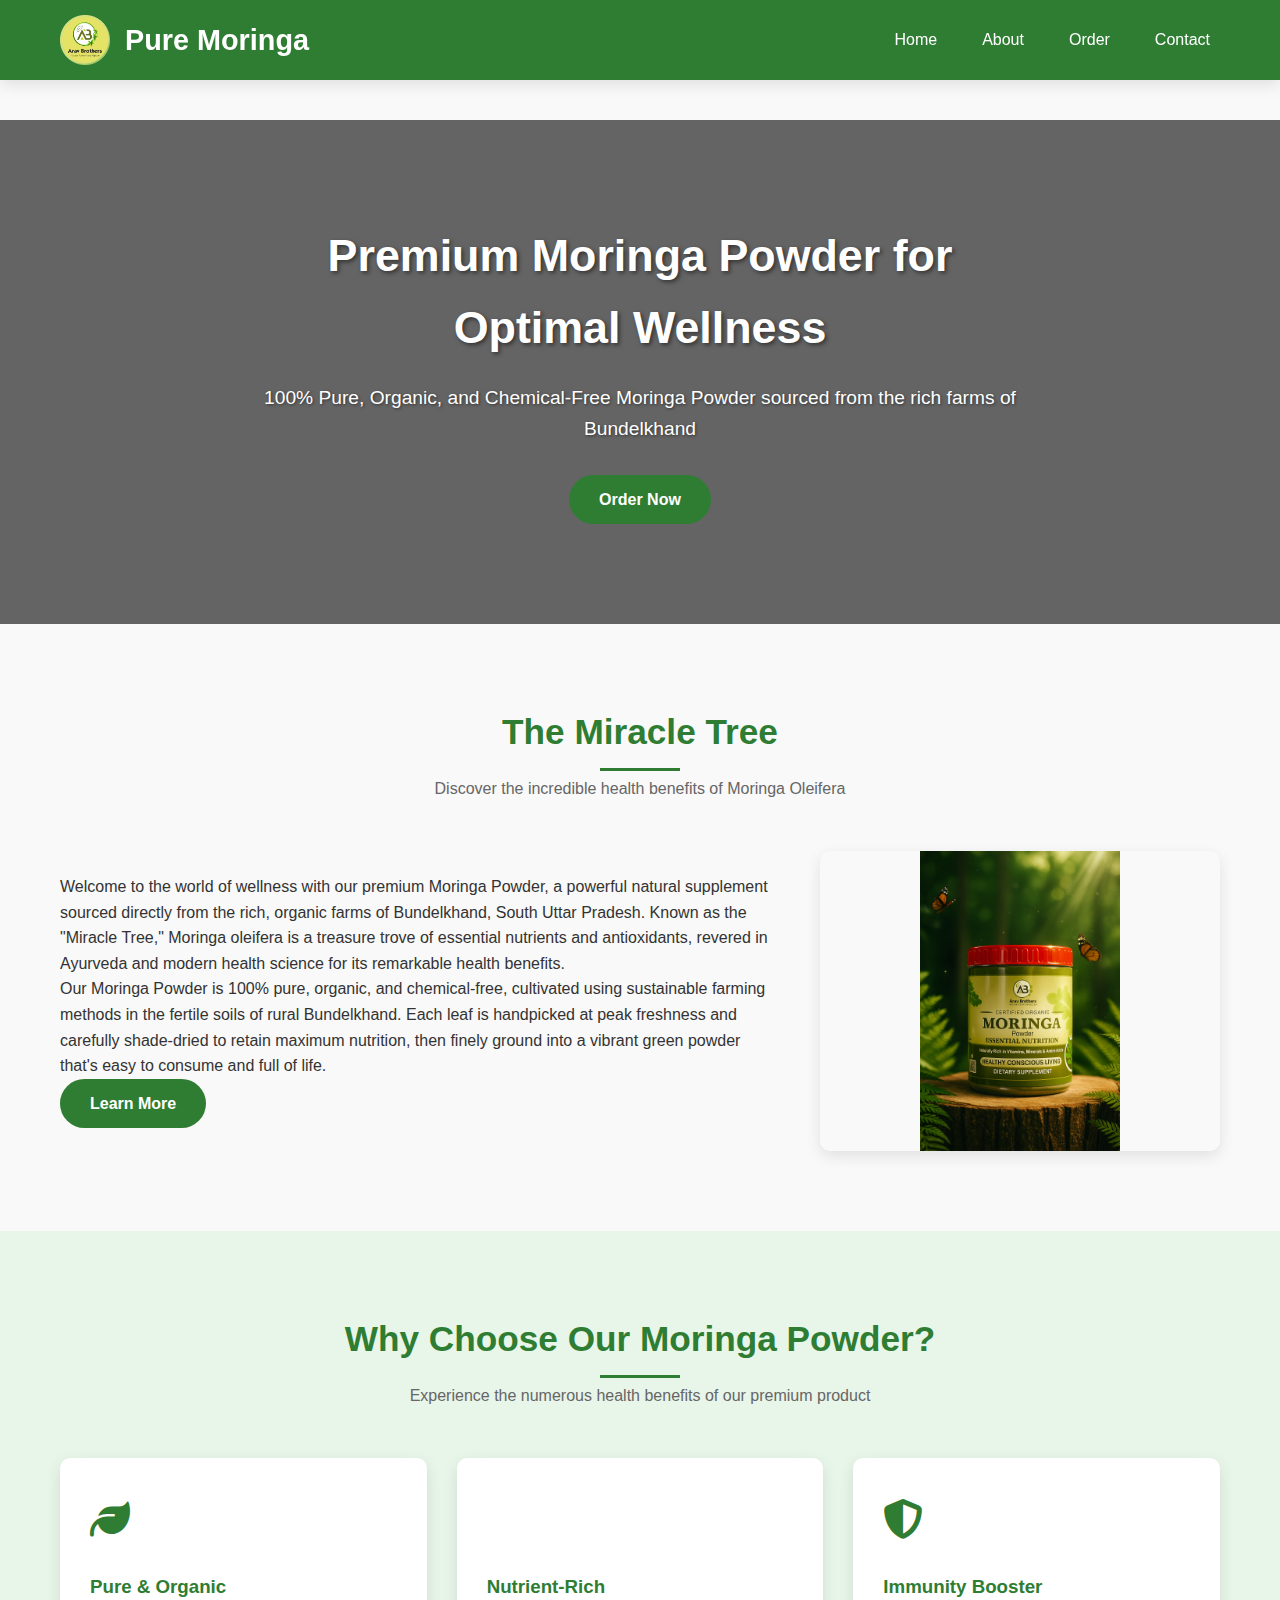
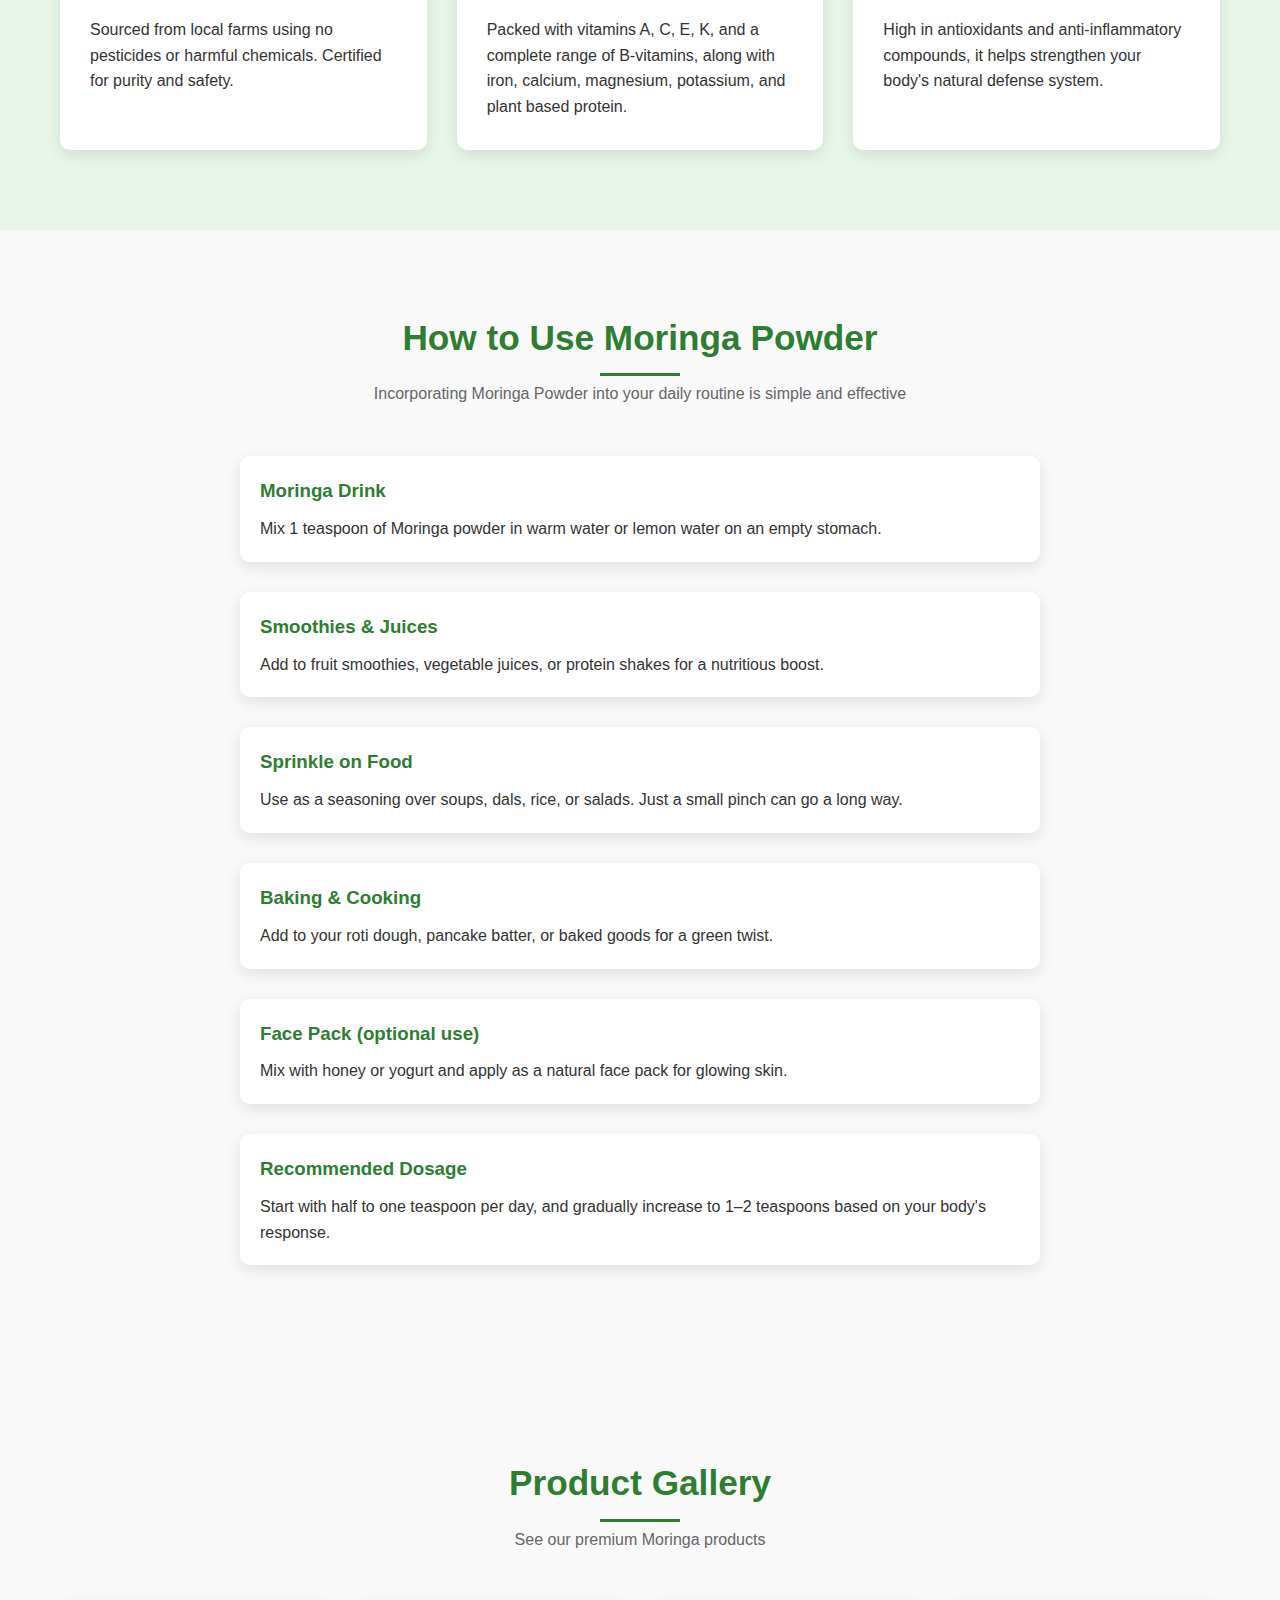
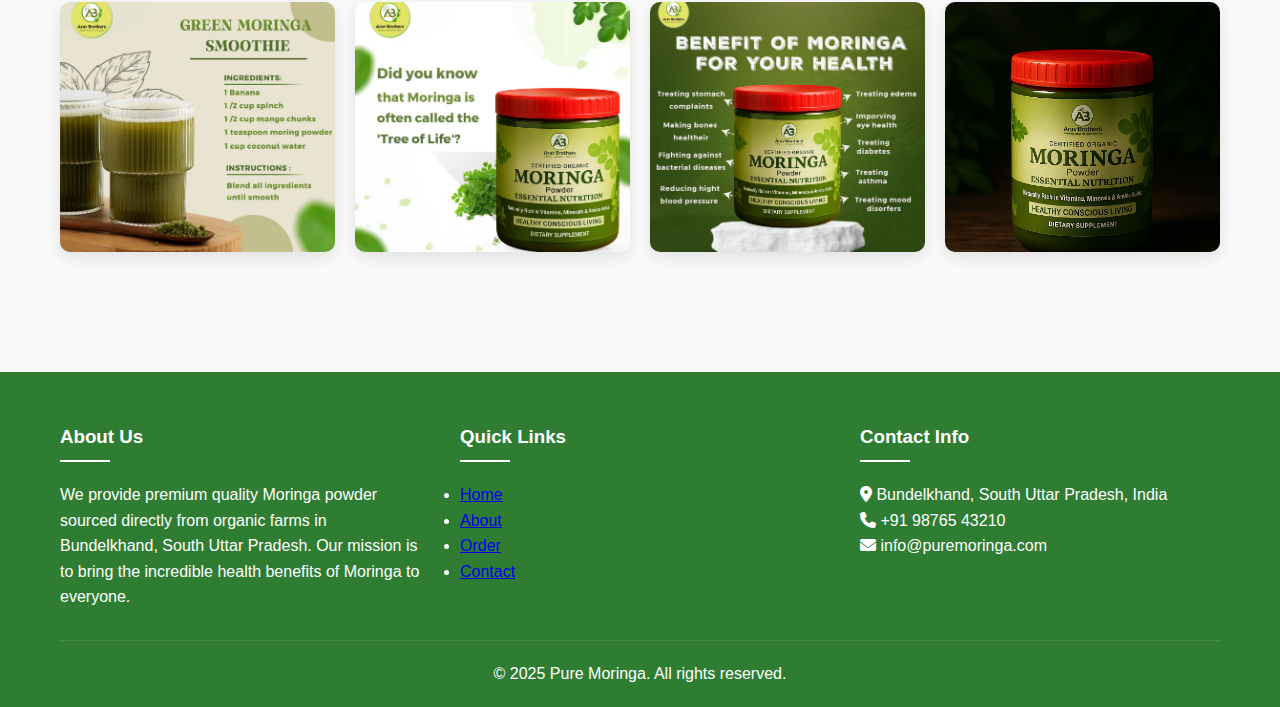
<file: index.html>
<!DOCTYPE html>
<html lang="en">
<head>
    <meta charset="UTF-8">
    <meta name="viewport" content="width=device-width, initial-scale=1.0">
    <title>Pure Moringa | Premium Organic Moringa Powder</title>
    <link rel="stylesheet" href="https://cdnjs.cloudflare.com/ajax/libs/font-awesome/6.4.0/css/all.min.css">
    <link rel="stylesheet" href="styles.css">
</head>
<body>
    <!-- Header -->
    <header>
        <div class="container header-content">
<div class="logo">
    <img src="images/logo.png" alt="Pure Moringa Logo" class="logo-image">
    <h1>Pure Moringa</h1>
</div>
            <div class="menu-toggle">
                <i class="fas fa-bars"></i>
            </div>
            <nav id="nav">
                <ul>
                    <li><a href="#" class="nav-link" data-page="home">Home</a></li>
                    <li><a href="#" class="nav-link" data-page="about">About</a></li>
                    <li><a href="#" class="nav-link" data-page="order">Order</a></li>
                    <li><a href="#" class="nav-link" data-page="contact">Contact</a></li>
                </ul>
            </nav>
        </div>
    </header>

    <!-- Home Page -->
    <div id="home" class="page active">
        <!-- Hero Section -->
        <section class="hero">
            <div class="container hero-content">
                <h2>Premium Moringa Powder for Optimal Wellness</h2>
                <p>100% Pure, Organic, and Chemical-Free Moringa Powder sourced from the rich farms of Bundelkhand</p>
                <a href="#" class="btn nav-link" data-page="order">Order Now</a>
            </div>
        </section>

        <!-- About Preview Section -->
        <section class="about-preview">
            <div class="container">
                <div class="section-title">
                    <h2>The Miracle Tree</h2>
                    <p>Discover the incredible health benefits of Moringa Oleifera</p>
                </div>
                <div class="about-content">
                    <div class="about-text">
                        <p>Welcome to the world of wellness with our premium Moringa Powder, a powerful natural supplement sourced directly from the rich, organic farms of Bundelkhand, South Uttar Pradesh. Known as the "Miracle Tree," Moringa oleifera is a treasure trove of essential nutrients and antioxidants, revered in Ayurveda and modern health science for its remarkable health benefits.</p>
                        <p>Our Moringa Powder is 100% pure, organic, and chemical-free, cultivated using sustainable farming methods in the fertile soils of rural Bundelkhand. Each leaf is handpicked at peak freshness and carefully shade-dried to retain maximum nutrition, then finely ground into a vibrant green powder that's easy to consume and full of life.</p>
                        <a href="#" class="btn nav-link" data-page="about">Learn More</a>
                    </div>
                    <div class="about-image">
                        <img src="images/img1.png" alt="Moringa Powder">
                    </div>
                </div>
            </div>
        </section>

        <!-- Features Section -->
        <section class="features">
            <div class="container">
                <div class="section-title">
                    <h2>Why Choose Our Moringa Powder?</h2>
                    <p>Experience the numerous health benefits of our premium product</p>
                </div>
                <div class="features-grid">
                    <div class="feature-card">
                        <div class="feature-icon">
                            <i class="fas fa-leaf"></i>
                        </div>
                        <h3>Pure & Organic</h3>
                        <p>Sourced from local farms using no pesticides or harmful chemicals. Certified for purity and safety.</p>
                    </div>
                    <div class="feature-card">
                        <div class="feature-icon">
                            <i class="fas fa-vitamins"></i>
                        </div>
                        <h3>Nutrient-Rich</h3>
                        <p>Packed with vitamins A, C, E, K, and a complete range of B-vitamins, along with iron, calcium, magnesium, potassium, and plant based protein.</p>
                    </div>
                    <div class="feature-card">
                        <div class="feature-icon">
                            <i class="fas fa-shield-alt"></i>
                        </div>
                        <h3>Immunity Booster</h3>
                        <p>High in antioxidants and anti-inflammatory compounds, it helps strengthen your body's natural defense system.</p>
                    </div>
                </div>
            </div>
        </section>

        <!-- Usage Section -->
        <section class="usage">
            <div class="container">
                <div class="section-title">
                    <h2>How to Use Moringa Powder</h2>
                    <p>Incorporating Moringa Powder into your daily routine is simple and effective</p>
                </div>
                <div class="usage-content">
                    <div class="usage-item">
                        <h3>Moringa Drink</h3>
                        <p>Mix 1 teaspoon of Moringa powder in warm water or lemon water on an empty stomach.</p>
                    </div>
                    <div class="usage-item">
                        <h3>Smoothies & Juices</h3>
                        <p>Add to fruit smoothies, vegetable juices, or protein shakes for a nutritious boost.</p>
                    </div>
                    <div class="usage-item">
                        <h3>Sprinkle on Food</h3>
                        <p>Use as a seasoning over soups, dals, rice, or salads. Just a small pinch can go a long way.</p>
                    </div>
                    <div class="usage-item">
                        <h3>Baking & Cooking</h3>
                        <p>Add to your roti dough, pancake batter, or baked goods for a green twist.</p>
                    </div>
                    <div class="usage-item">
                        <h3>Face Pack (optional use)</h3>
                        <p>Mix with honey or yogurt and apply as a natural face pack for glowing skin.</p>
                    </div>
                    <div class="usage-item">
                        <h3>Recommended Dosage</h3>
                        <p>Start with half to one teaspoon per day, and gradually increase to 1–2 teaspoons based on your body's response.</p>
                    </div>
                </div>
            </div>
        </section>

        <!-- Gallery Section -->
        <section class="gallery">
            <div class="container">
                <div class="section-title">
                    <h2>Product Gallery</h2>
                    <p>See our premium Moringa products</p>
                </div>
                <div class="gallery-grid">
                    <div class="gallery-item">
                        <img src="images/img3.png" alt="Moringa Product Image 1">
                    </div>
                    <div class="gallery-item">
                        <img src="images/img4.png" alt="Moringa Product Image 2">
                    </div>
                    <div class="gallery-item">
                        <img src="images/img5.png" alt="Moringa Product Image 3">
                    </div>
                    <div class="gallery-item">
                        <img src="images/img6.png" alt="Moringa Product Image 4">
                    </div>
                </div>
            </div>
        </section>
    </div>

    <!-- About Page -->
    <div id="about" class="page">
        <section class="about-detailed">
            <div class="container">
                <div class="section-title">
                    <h2>About Our Moringa Powder</h2>
                    <p>Learn about our sourcing, process, and commitment to quality</p>
                </div>
                <div class="about-content">
                    <div class="about-text">
                        <p>Our Moringa Powder is sourced directly from the rich, organic farms of Bundelkhand, South Uttar Pradesh. This region is known for its fertile soil and ideal climate for growing Moringa trees, which are often called the "Miracle Tree" due to their incredible nutritional value.</p>
                        <p>We work directly with local farmers who use sustainable farming practices, ensuring that our Moringa is grown without pesticides or harmful chemicals. Each leaf is handpicked at peak freshness to guarantee the highest nutrient content.</p>
                        <p>After harvesting, the leaves are carefully shade-dried to preserve their nutritional value and vibrant green color. They are then finely ground into a powder that retains all the natural goodness of the fresh leaves.</p>
                        <p>With rising concerns over immunity and well-being, our Moringa Powder is a daily dose of vitality for people of all ages. It's not just a supplement – it's a commitment to clean living, traditional wisdom, and better health.</p>
                    </div>
                    <div class="about-image">
                        <img src="images/about.png" alt="Moringa Farming">
                    </div>
                </div>
            </div>
        </section>

        <section class="features">
            <div class="container">
                <div class="section-title">
                    <h2>Health Benefits</h2>
                    <p>Why Moringa is considered a superfood</p>
                </div>
                <div class="features-grid">
                    <div class="feature-card">
                        <div class="feature-icon">
                            <i class="fas fa-brain"></i>
                        </div>
                        <h3>Mental Clarity & Energy</h3>
                        <p>Enhances focus, reduces fatigue, and improves overall energy levels without caffeine.</p>
                    </div>
                    <div class="feature-card">
                        <div class="feature-icon">
                            <i class="fas fa-heart"></i>
                        </div>
                        <h3>Diabetic & Heart-Friendly</h3>
                        <p>Helps regulate blood sugar levels and supports cardiovascular health.</p>
                    </div>
                    <div class="feature-card">
                        <div class="feature-icon">
                            <i class="fas fa-stomach"></i>
                        </div>
                        <h3>Supports Digestion</h3>
                        <p>Rich in fiber and detoxifying compounds to promote healthy gut and metabolism.</p>
                    </div>
                    <div class="feature-card">
                        <div class="feature-icon">
                            <i class="fas fa-spa"></i>
                        </div>
                        <h3>Good for Skin & Hair</h3>
                        <p>Antioxidants nourish skin from within and promote stronger, shinier hair.</p>
                    </div>
                </div>
            </div>
        </section>
    </div>

    <!-- Order Page -->
    <div id="order" class="page">
        <section class="product">
            <div class="container">
                <div class="section-title">
                    <h2>Order Moringa Powder</h2>
                    <p>Get your supply of premium organic Moringa Powder delivered to your doorstep</p>
                </div>
                <div class="product-content">
                    <div class="product-image">
                        <img src="images/img2.png" alt="Moringa Powder Product">
                    </div>
                    <h3>Premium Organic Moringa Powder</h3>
                    <p>100% pure, chemical-free Moringa powder sourced from organic farms in Bundelkhand, South Uttar Pradesh. Packed with essential nutrients and antioxidants for optimal health.</p>
                    <div class="price">₹499 / 200g pouch</div>
                    
                    <form id="order-form">
                        <div class="form-group">
                            <label for="quantity">Quantity:</label>
                            <select id="quantity" name="quantity">
                                <option value="1">1 Pouch (200g)</option>
                                <option value="2">2 Pouches (400g)</option>
                                <option value="3">3 Pouches (600g)</option>
                                <option value="5">5 Pouches (1kg)</option>
                            </select>
                        </div>
                        <div class="form-group">
                            <label for="name">Full Name:</label>
                            <input type="text" id="name" name="name" required>
                        </div>
                        <div class="form-group">
                            <label for="email">Email:</label>
                            <input type="email" id="email" name="email" required>
                        </div>
                        <div class="form-group">
                            <label for="phone">Phone:</label>
                            <input type="tel" id="phone" name="phone" required>
                        </div>
                        <div class="form-group">
                            <label for="address">Shipping Address:</label>
                            <textarea id="address" name="address" required></textarea>
                        </div>
                        <div class="form-group">
                            <label for="pincode">Pincode:</label>
                            <input type="text" id="pincode" name="pincode" required>
                        </div>
                        <button type="submit" class="btn">Proceed to Payment</button>
                    </form>
                </div>
            </div>
        </section>
    </div>

    <!-- Contact Page -->
    <div id="contact" class="page">
        <section class="contact">
            <div class="container">
                <div class="section-title">
                    <h2>Contact Us</h2>
                    <p>Get in touch with us for any questions or inquiries</p>
                </div>
                <div class="contact-content">
                    <div class="contact-info">
                        <h3>Get In Touch</h3>
                        <p>We'd love to hear from you. Whether you have questions about our Moringa powder, want to know more about our farming practices, or need assistance with an order, we're here to help.</p>
                        <div class="contact-details">
                            <p><i class="fas fa-map-marker-alt"></i> Bundelkhand, South Uttar Pradesh, India</p>
                            <p><i class="fas fa-phone"></i> +91 98765 43210</p>
                            <p><i class="fas fa-envelope"></i> info@puremoringa.com</p>
                        </div>
                    </div>
                    <div class="contact-form">
                        <h3>Send us a Message</h3>
                        <form id="contact-form">
                            <div class="form-group">
                                <label for="contact-name">Your Name:</label>
                                <input type="text" id="contact-name" name="name" required>
                            </div>
                            <div class="form-group">
                                <label for="contact-email">Email:</label>
                                <input type="email" id="contact-email" name="email" required>
                            </div>
                            <div class="form-group">
                                <label for="contact-subject">Subject:</label>
                                <input type="text" id="contact-subject" name="subject" required>
                            </div>
                            <div class="form-group">
                                <label for="contact-message">Message:</label>
                                <textarea id="contact-message" name="message" required></textarea>
                            </div>
                            <button type="submit" class="btn">Send Message</button>
                        </form>
                    </div>
                </div>
            </div>
        </section>
    </div>

    <!-- Footer -->
    <footer>
        <div class="container">
            <div class="footer-content">
                <div class="footer-section">
                    <h3>About Us</h3>
                    <p>We provide premium quality Moringa powder sourced directly from organic farms in Bundelkhand, South Uttar Pradesh. Our mission is to bring the incredible health benefits of Moringa to everyone.</p>
                </div>
                <div class="footer-section">
                    <h3>Quick Links</h3>
                    <ul>
                        <li><a href="#" class="nav-link" data-page="home">Home</a></li>
                        <li><a href="#" class="nav-link" data-page="about">About</a></li>
                        <li><a href="#" class="nav-link" data-page="order">Order</a></li>
                        <li><a href="#" class="nav-link" data-page="contact">Contact</a></li>
                    </ul>
                </div>
                <div class="footer-section">
                    <h3>Contact Info</h3>
                    <p><i class="fas fa-map-marker-alt"></i> Bundelkhand, South Uttar Pradesh, India</p>
                    <p><i class="fas fa-phone"></i> +91 98765 43210</p>
                    <p><i class="fas fa-envelope"></i> info@puremoringa.com</p>
                </div>
            </div>
            <div class="footer-bottom">
                <p>&copy; 2025 Pure Moringa. All rights reserved.</p>
            </div>
        </div>
    </footer>

    <script>
        // Simple page navigation
        document.addEventListener('DOMContentLoaded', function() {
            const navLinks = document.querySelectorAll('.nav-link');
            const pages = document.querySelectorAll('.page');
            const menuToggle = document.querySelector('.menu-toggle');
            const nav = document.getElementById('nav');
            
            // Toggle mobile menu
            menuToggle.addEventListener('click', function() {
                nav.classList.toggle('active');
            });
            
            // Handle navigation
            navLinks.forEach(link => {
                link.addEventListener('click', function(e) {
                    e.preventDefault();
                    const targetPage = this.getAttribute('data-page');
                    
                    // Hide all pages
                    pages.forEach(page => {
                        page.classList.remove('active');
                    });
                    
                    // Show target page
                    document.getElementById(targetPage).classList.add('active');
                    
                    // Close mobile menu if open
                    nav.classList.remove('active');
                    
                    // Scroll to top
                    window.scrollTo(0, 0);
                });
            });
            
            // Form submission handlers
            document.getElementById('order-form').addEventListener('submit', function(e) {
                e.preventDefault();
                alert('Order received! In a real implementation, this would connect to Razorpay payment gateway.');
            });
            
            document.getElementById('contact-form').addEventListener('submit', function(e) {
                e.preventDefault();
                alert('Message sent! We will get back to you soon.');
                this.reset();
            });
        });
    </script>
</body>
</html>
</file>
<file: styles.css>
/* Global Styles */
* {
    margin: 0;
    padding: 0;
    box-sizing: border-box;
    font-family: 'Segoe UI', Tahoma, Geneva, Verdana, sans-serif;
}

:root {
    --primary: #2e7d32;
    --primary-dark: #1b5e20;
    --secondary: #f9f9f9;
    --text: #333;
    --light-text: #666;
    --white: #ffffff;
    --shadow: 0 5px 15px rgba(0, 0, 0, 0.1);
}

body {
    background-color: var(--secondary);
    color: var(--text);
    line-height: 1.6;
}

.container {
    max-width: 1200px;
    margin: 0 auto;
    padding: 0 20px;
}

.btn {
    display: inline-block;
    background-color: var(--primary);
    color: var(--white);
    padding: 12px 30px;
    border-radius: 30px;
    text-decoration: none;
    font-weight: 600;
    transition: background-color 0.3s, transform 0.3s;
    border: none;
    cursor: pointer;
}

.btn:hover {
    background-color: var(--primary-dark);
    transform: translateY(-3px);
}

.section-title {
    text-align: center;
    margin-bottom: 50px;
}

.section-title h2 {
    font-size: 2.2rem;
    color: var(--primary);
    margin-bottom: 15px;
    position: relative;
    display: inline-block;
}

.section-title h2::after {
    content: '';
    position: absolute;
    bottom: -10px;
    left: 50%;
    transform: translateX(-50%);
    width: 80px;
    height: 3px;
    background-color: var(--primary);
}

.section-title p {
    color: var(--light-text);
    max-width: 700px;
    margin: 0 auto;
}

/* Header Styles */
header {
    background-color: var(--primary);
    color: var(--white);
    padding: 15px 0;
    position: sticky;
    top: 0;
    z-index: 100;
    box-shadow: var(--shadow);
}

.header-content {
    display: flex;
    justify-content: space-between;
    align-items: center;
}

.logo {
    display: flex;
    align-items: center;
}

.logo-image {
    width: 50px;
    height: auto;
    margin-right: 15px;
}

.logo-placeholder {
    width: 50px;
    height: 50px;
    background-color: var(--white);
    border-radius: 50%;
    display: flex;
    align-items: center;
    justify-content: center;
    margin-right: 15px;
    font-weight: bold;
    color: var(--primary);
}

.logo h1 {
    font-size: 1.8rem;
    font-weight: 600;
}

nav ul {
    display: flex;
    list-style: none;
}

nav ul li {
    margin-left: 25px;
}

nav ul li a {
    color: var(--white);
    text-decoration: none;
    font-weight: 500;
    transition: color 0.3s;
    padding: 5px 10px;
    border-radius: 4px;
}

nav ul li a:hover {
    background-color: rgba(255, 255, 255, 0.1);
}

.menu-toggle {
    display: none;
    font-size: 1.5rem;
    color: var(--white);
    cursor: pointer;
}

/* Hero Section */
.hero {
    background: linear-gradient(rgba(0, 0, 0, 0.6), rgba(0, 0, 0, 0.6)), url('https://images.unsplash.com/photo-1540420773420-3366772f4999?ixlib=rb-4.0.3&ixid=M3wxMjA3fDB8MHxwaG90by1wYWdlfHx8fGVufDB8fHx8fA%3D%3D&auto=format&fit=crop&w=1200&q=80');
    background-size: cover;
    background-position: center;
    color: var(--white);
    text-align: center;
    padding: 100px 20px;
}

.hero-content {
    max-width: 800px;
    margin: 0 auto;
}

.hero h2 {
    font-size: 2.8rem;
    margin-bottom: 20px;
    text-shadow: 2px 2px 4px rgba(0, 0, 0, 0.5);
}

.hero p {
    font-size: 1.2rem;
    margin-bottom: 30px;
    text-shadow: 1px 1px 3px rgba(0, 0, 0, 0.5);
}

/* Section Styles */
section {
    padding: 80px 0;
}

/* About Section */
.about-content {
    display: flex;
    flex-wrap: wrap;
    align-items: center;
    gap: 40px;
}

.about-text {
    flex: 1;
    min-width: 300px;
}

.about-image {
    flex: 1;
    min-width: 300px;
    max-width: 400px;
    border-radius: 10px;
    overflow: hidden;
    box-shadow: var(--shadow);
}

.about-image img {
    width: 100%;
    height: auto;
    max-height: 300px;
    object-fit: contain;
    display: block;
}

/* Features Section */
.features {
    background-color: #e8f5e9;
}

.features-grid {
    display: grid;
    grid-template-columns: repeat(auto-fit, minmax(300px, 1fr));
    gap: 30px;
}

.feature-card {
    background-color: var(--white);
    padding: 30px;
    border-radius: 10px;
    box-shadow: var(--shadow);
    transition: transform 0.3s;
}

.feature-card:hover {
    transform: translateY(-10px);
}

.feature-icon {
    font-size: 2.5rem;
    color: var(--primary);
    margin-bottom: 20px;
}

.feature-card h3 {
    margin-bottom: 15px;
    color: var(--primary);
}

/* Usage Section */
.usage-content {
    max-width: 800px;
    margin: 0 auto;
}

.usage-item {
    margin-bottom: 30px;
    padding: 20px;
    background-color: var(--white);
    border-radius: 10px;
    box-shadow: var(--shadow);
}

.usage-item h3 {
    color: var(--primary);
    margin-bottom: 10px;
}

/* Gallery Section */
.gallery {
    padding: 80px 0;
    background-color: var(--secondary);
}

.gallery-grid {
    display: grid;
    grid-template-columns: repeat(auto-fit, minmax(250px, 1fr));
    gap: 20px;
    margin-top: 40px;
}

.gallery-item {
    border-radius: 10px;
    overflow: hidden;
    box-shadow: var(--shadow);
    transition: transform 0.3s;
}

.gallery-item:hover {
    transform: translateY(-10px);
}

.gallery-item img {
    width: 100%;
    height: 250px;
    object-fit: cover;
    display: block;
}

/* Product Section */
.product {
    background-color: #e8f5e9;
    text-align: center;
}

.product-content {
    max-width: 800px;
    margin: 0 auto;
}

.product-image {
    width: 100%;
    max-width: 400px;
    margin: 0 auto 30px;
    border-radius: 10px;
    overflow: hidden;
    box-shadow: var(--shadow);
}

.product-image img {
    width: 100%;
    height: auto;
    max-height: 300px;
    object-fit: contain;
    display: block;
}

.price {
    font-size: 1.8rem;
    color: var(--primary);
    margin: 20px 0;
    font-weight: bold;
}

/* Contact Section */
.contact-content {
    display: flex;
    flex-wrap: wrap;
    gap: 40px;
}

.contact-info {
    flex: 1;
    min-width: 300px;
}

.contact-form {
    flex: 1;
    min-width: 300px;
}

.form-group {
    margin-bottom: 20px;
}

.form-group label {
    display: block;
    margin-bottom: 8px;
    font-weight: 500;
}

.form-group input,
.form-group textarea,
.form-group select {
    width: 100%;
    padding: 12px;
    border: 1px solid #ddd;
    border-radius: 5px;
    font-size: 1rem;
}

.form-group textarea {
    min-height: 120px;
}

/* Footer */
footer {
    background-color: var(--primary);
    color: var(--white);
    padding: 50px 0 20px;
}

.footer-content {
    display: flex;
    flex-wrap: wrap;
    gap: 40px;
    margin-bottom: 30px;
}

.footer-section {
    flex: 1;
    min-width: 250px;
}

.footer-section h3 {
    margin-bottom: 20px;
    position: relative;
    padding-bottom: 10px;
}

.footer-section h3::after {
    content: '';
    position: absolute;
    bottom: 0;
    left: 0;
    width: 50px;
    height: 2px;
    background-color: var(--white);
}

.footer-bottom {
    text-align: center;
    padding-top: 20px;
    border-top: 1px solid rgba(255, 255, 255, 0.1);
}

/* Responsive Styles */
@media (max-width: 992px) {
    .hero h2 {
        font-size: 2.2rem;
    }
}

@media (max-width: 768px) {
    .header-content {
        flex-direction: column;
        text-align: center;
    }
    
    nav ul {
        margin-top: 20px;
        justify-content: center;
        flex-wrap: wrap;
    }
    
    nav ul li {
        margin: 5px 10px;
    }
    
    .menu-toggle {
        display: block;
        position: absolute;
        top: 20px;
        right: 20px;
    }
    
    nav {
        display: none;
        width: 100%;
    }
    
    nav.active {
        display: block;
    }
    
    nav ul {
        flex-direction: column;
    }
    
    nav ul li {
        margin: 10px 0;
    }
    
    .hero h2 {
        font-size: 2rem;
    }
    
    .section-title h2 {
        font-size: 1.8rem;
    }
    
    .about-content, .contact-content {
        flex-direction: column;
    }
}

@media (max-width: 480px) {
    .hero {
        padding: 60px 20px;
    }
    
    .hero h2 {
        font-size: 1.8rem;
    }
    
    .hero p {
        font-size: 1rem;
    }
    
    section {
        padding: 60px 0;
    }
    
    .feature-card {
        padding: 20px;
    }
}

/* Page Styles */
.page {
    display: none;
    padding: 40px 0;
}

.page.active {
    display: block;
}
</file>
